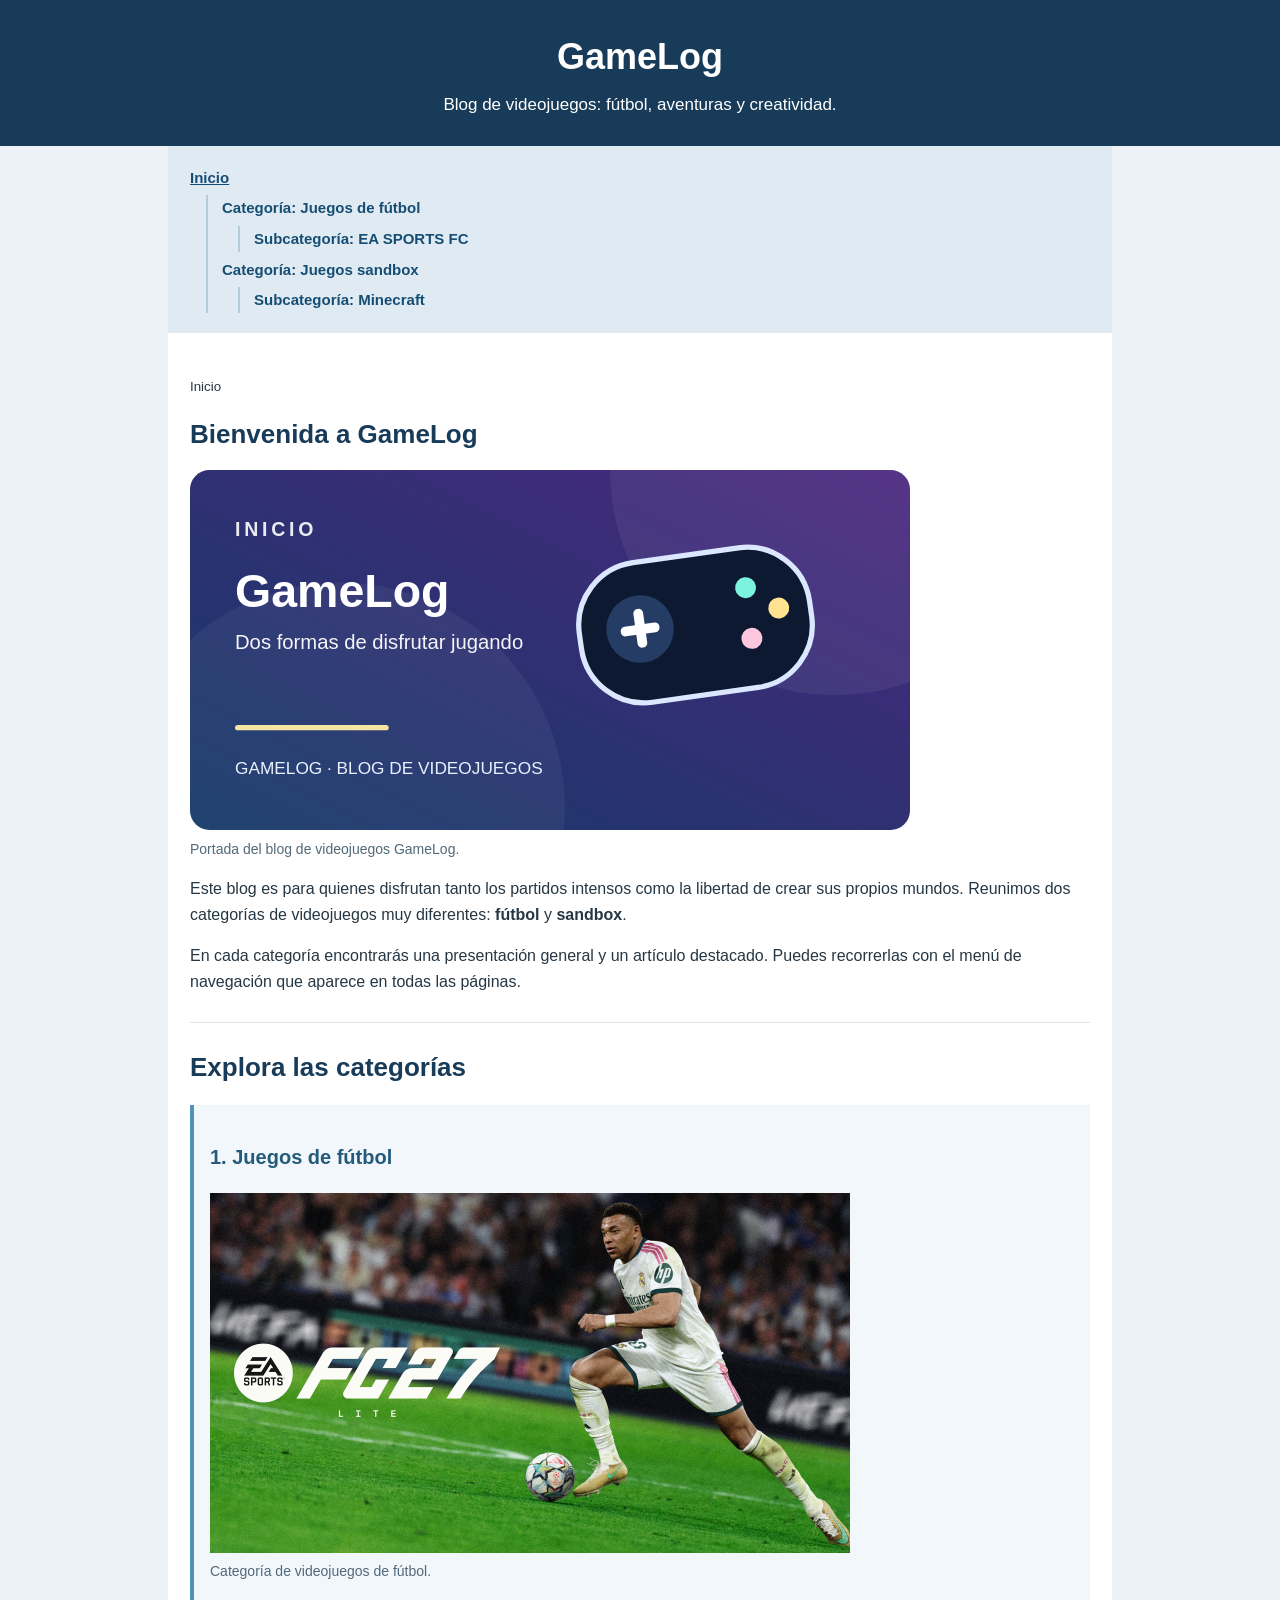
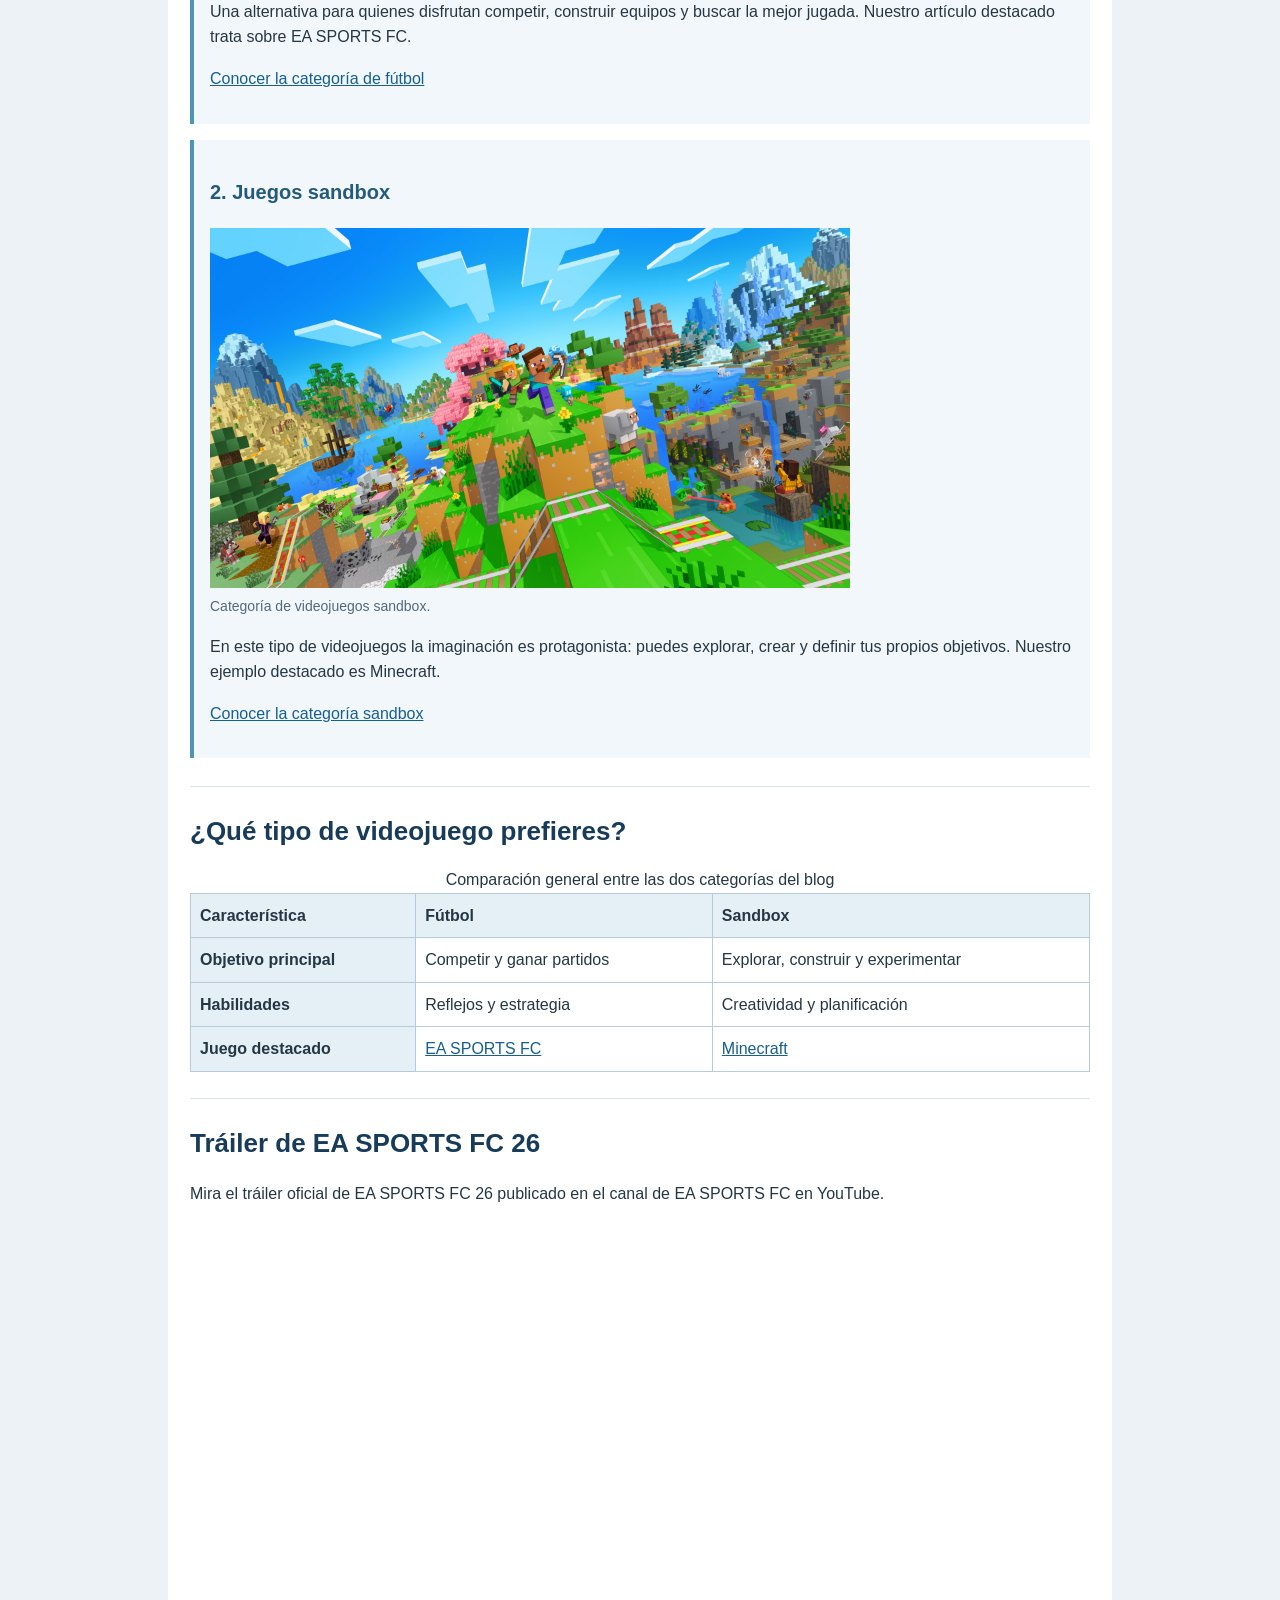
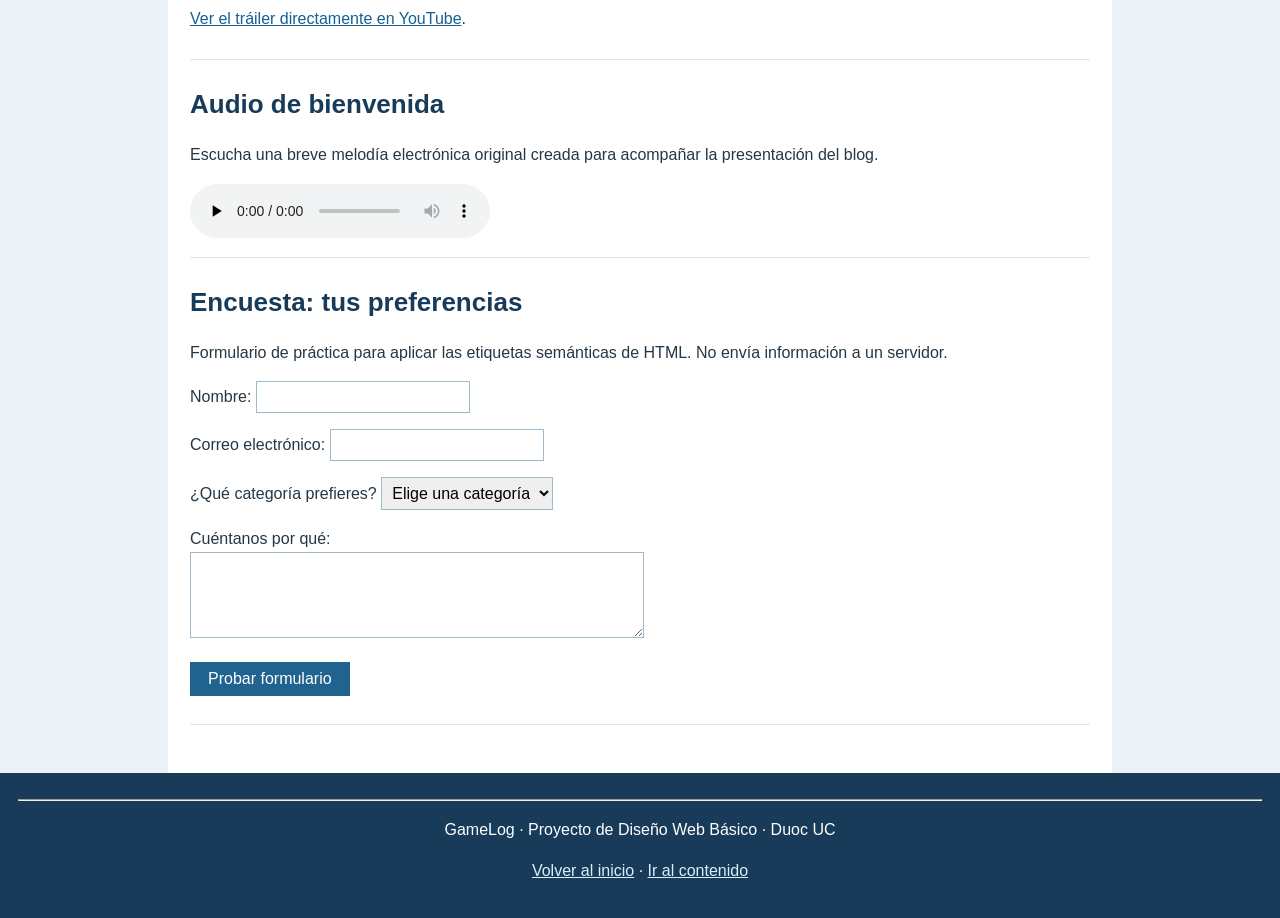
<file: index.html>
<!DOCTYPE html>
<html lang="es">
<head>
  <meta charset="UTF-8">
  <meta name="viewport" content="width=device-width, initial-scale=1.0">
  <meta name="description" content="Blog sobre videojuegos de fútbol y sandbox: EA SPORTS FC y Minecraft.">
  <meta name="author" content="GameLog - Proyecto académico">
  <title>Inicio | GameLog</title>
  <!-- Hoja de estilos externa compartida por las cinco páginas. -->
  <link rel="stylesheet" href="assets/css/style.css">
</head>
<body>
  <!-- Encabezado compartido por las cinco páginas -->
  <header>
    <h1 class="titulo-blog">GameLog</h1>
    <p class="subtitulo-blog">Blog de videojuegos: fútbol, aventuras y creatividad.</p>
  </header>

  <!-- Menú jerárquico de tres niveles: inicio / categoría / subcategoría. -->
  <nav aria-label="Navegación principal">
    <ul>
      <li><a href="index.html" aria-current="page">Inicio</a>
        <ul>
          <li><a href="categoria1/futbol.html">Categoría: Juegos de fútbol</a>
            <ul>
              <li><a href="categoria1/ea-sports-fc.html">Subcategoría: EA SPORTS FC</a></li>
            </ul>
          </li>
          <li><a href="categoria2/sandbox.html">Categoría: Juegos sandbox</a>
            <ul>
              <li><a href="categoria2/minecraft.html">Subcategoría: Minecraft</a></li>
            </ul>
          </li>
        </ul>
      </li>
    </ul>
  </nav>

  <main id="contenido-principal" class="contenido">
    <p><small>Inicio</small></p>
    <section aria-labelledby="bienvenida">
      <h2 id="bienvenida">Bienvenida a GameLog</h2>
      <figure><img src="assets/imagenes/portada.svg" alt="Ilustración de un control de videojuegos sobre un fondo azul y violeta" width="720" height="360"><figcaption>Portada del blog de videojuegos GameLog.</figcaption></figure>
      <p>Este blog es para quienes disfrutan tanto los partidos intensos como la libertad de crear sus propios mundos. Reunimos dos categorías de videojuegos muy diferentes: <strong>fútbol</strong> y <strong>sandbox</strong>.</p>
      <p>En cada categoría encontrarás una presentación general y un artículo destacado. Puedes recorrerlas con el menú de navegación que aparece en todas las páginas.</p>
    </section>
    <section aria-labelledby="categorias">
      <h2 id="categorias">Explora las categorías</h2>
      <article>
        <h3>1. Juegos de fútbol</h3>
        <figure><img src="assets/imagenes/futbol.jpg" alt="Imagen promocional de EA SPORTS FC 27 Lite con un futbolista sobre la cancha" width="640" height="360"><figcaption>Categoría de videojuegos de fútbol.</figcaption></figure>
        <p>Una alternativa para quienes disfrutan competir, construir equipos y buscar la mejor jugada. Nuestro artículo destacado trata sobre EA SPORTS FC.</p>
        <p><a href="categoria1/futbol.html">Conocer la categoría de fútbol</a></p>
      </article>
      <article>
        <h3>2. Juegos sandbox</h3>
        <figure><img src="assets/imagenes/minecraft.avif" alt="Escena del mundo de Minecraft con montañas, vegetación y construcciones de bloques" width="640" height="360"><figcaption>Categoría de videojuegos sandbox.</figcaption></figure>
        <p>En este tipo de videojuegos la imaginación es protagonista: puedes explorar, crear y definir tus propios objetivos. Nuestro ejemplo destacado es Minecraft.</p>
        <p><a href="categoria2/sandbox.html">Conocer la categoría sandbox</a></p>
      </article>
    </section>
    <section aria-labelledby="comparar">
      <h2 id="comparar">¿Qué tipo de videojuego prefieres?</h2>
      <table>
        <caption>Comparación general entre las dos categorías del blog</caption>
        <thead><tr><th scope="col">Característica</th><th scope="col">Fútbol</th><th scope="col">Sandbox</th></tr></thead>
        <tbody>
          <tr><th scope="row">Objetivo principal</th><td>Competir y ganar partidos</td><td>Explorar, construir y experimentar</td></tr>
          <tr><th scope="row">Habilidades</th><td>Reflejos y estrategia</td><td>Creatividad y planificación</td></tr>
          <tr><th scope="row">Juego destacado</th><td><a href="categoria1/ea-sports-fc.html">EA SPORTS FC</a></td><td><a href="categoria2/minecraft.html">Minecraft</a></td></tr>
        </tbody>
      </table>
    </section>
    <section aria-labelledby="video-blog">
      <h2 id="video-blog">Tráiler de EA SPORTS FC 26</h2>
      <p>Mira el tráiler oficial de EA SPORTS FC 26 publicado en el canal de EA SPORTS FC en YouTube.</p>
      <iframe
        width="640"
        height="360"
        src="https://www.youtube.com/embed/TSi0iJYSQ24"
        title="Tráiler oficial de presentación de EA SPORTS FC 26"
        loading="lazy"
        referrerpolicy="strict-origin-when-cross-origin"
        allow="accelerometer; autoplay; clipboard-write; encrypted-media; gyroscope; picture-in-picture; web-share"
        allowfullscreen>
      </iframe>
      <p><a href="https://www.youtube.com/watch?v=TSi0iJYSQ24" target="_blank" rel="noopener noreferrer">Ver el tráiler directamente en YouTube</a>.</p>
    </section>
    <section aria-labelledby="audio-blog">
      <h2 id="audio-blog">Audio de bienvenida</h2>
      <p>Escucha una breve melodía electrónica original creada para acompañar la presentación del blog.</p>
      <audio controls preload="none">
        <source src="assets/audio/intro-gamelog.mp3" type="audio/mpeg">
        Tu navegador no admite audio HTML5. Puedes <a href="assets/audio/intro-gamelog.mp3">abrir el audio</a>.
      </audio>
    </section>
    <section aria-labelledby="encuesta">
      <h2 id="encuesta">Encuesta: tus preferencias</h2>
      <p>Formulario de práctica para aplicar las etiquetas semánticas de HTML. No envía información a un servidor.</p>
      <form action="#encuesta" method="get">
        <p><label for="nombre">Nombre:</label> <input id="nombre" name="nombre" type="text" maxlength="60" autocomplete="name" required></p>
        <p><label for="correo">Correo electrónico:</label> <input id="correo" name="correo" type="email" autocomplete="email" required></p>
        <p><label for="preferencia">¿Qué categoría prefieres?</label>
          <select id="preferencia" name="preferencia" required>
            <option value="">Elige una categoría</option>
            <option value="futbol">Juegos de fútbol</option>
            <option value="sandbox">Juegos sandbox</option>
          </select>
        </p>
        <p><label for="comentario">Cuéntanos por qué:</label><br><textarea id="comentario" name="comentario" rows="4" cols="45" maxlength="600"></textarea></p>
        <p><button type="submit">Probar formulario</button></p>
      </form>
    </section>
  </main>

  <!-- Pie de página común y enlaces de retorno -->
  <footer>
    <hr>
    <p>GameLog · Proyecto de Diseño Web Básico · Duoc UC</p>
    <p><a href="index.html">Volver al inicio</a> · <a href="#contenido-principal">Ir al contenido</a></p>
  </footer>
</body>
</html>
</file>
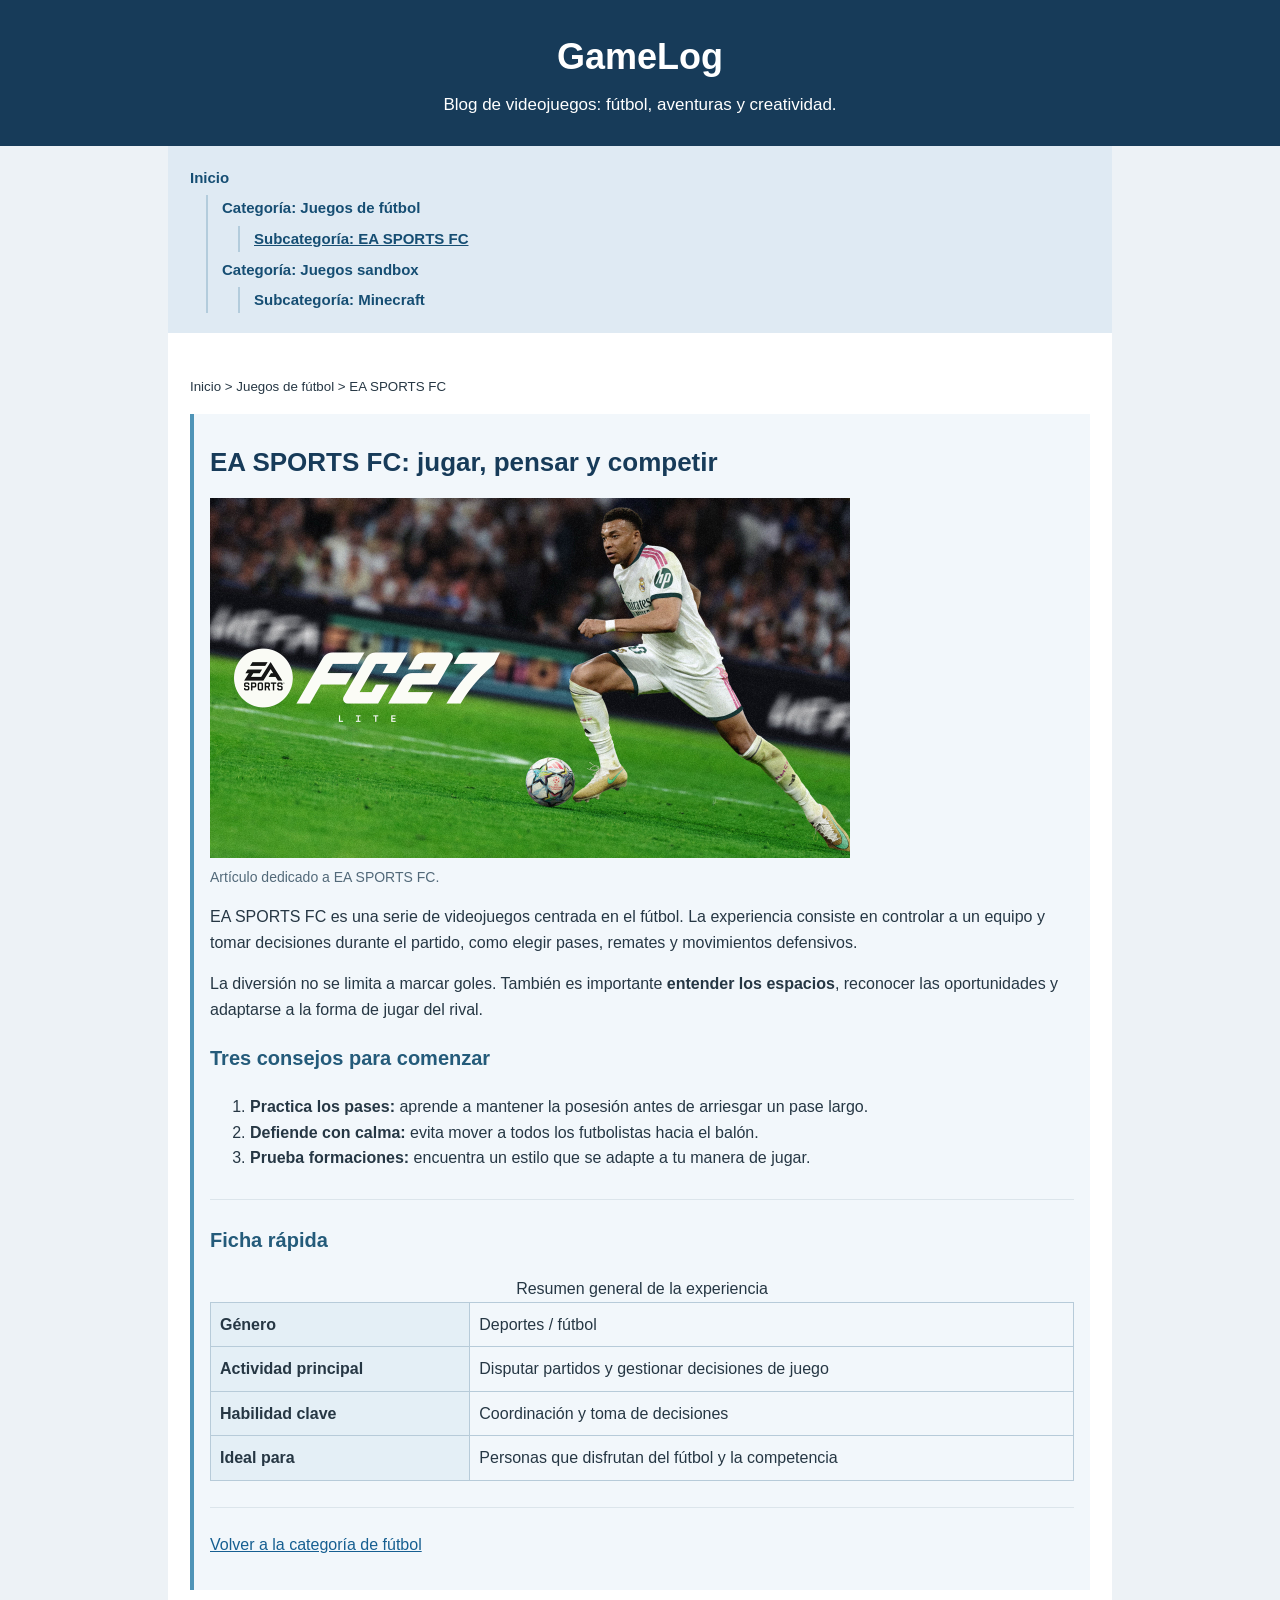
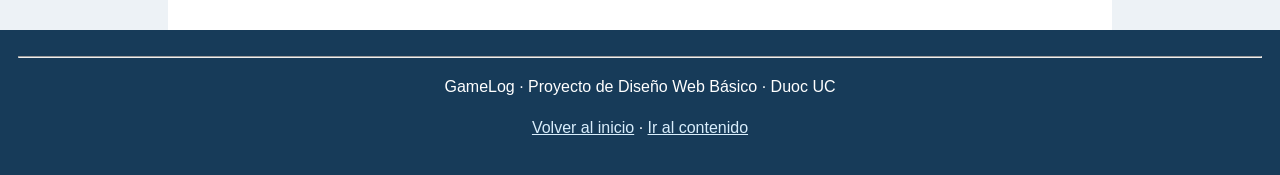
<file: categoria1/ea-sports-fc.html>
<!DOCTYPE html>
<html lang="es">
<head>
  <meta charset="UTF-8">
  <meta name="viewport" content="width=device-width, initial-scale=1.0">
  <meta name="description" content="Consejos básicos y características del videojuego de fútbol EA SPORTS FC.">
  <meta name="author" content="GameLog - Proyecto académico">
  <title>EA SPORTS FC | GameLog</title>
  <link rel="stylesheet" href="../assets/css/style.css">
</head>
<body>
  <!-- Encabezado compartido por las cinco páginas -->
  <header>
    <h1 class="titulo-blog">GameLog</h1>
    <p class="subtitulo-blog">Blog de videojuegos: fútbol, aventuras y creatividad.</p>
  </header>

  <!-- Menú jerárquico de tres niveles: inicio / categoría / subcategoría. -->
  <nav aria-label="Navegación principal">
    <ul>
      <li><a href="../index.html">Inicio</a>
        <ul>
          <li><a href="futbol.html">Categoría: Juegos de fútbol</a>
            <ul>
              <li><a href="ea-sports-fc.html" aria-current="page">Subcategoría: EA SPORTS FC</a></li>
            </ul>
          </li>
          <li><a href="../categoria2/sandbox.html">Categoría: Juegos sandbox</a>
            <ul>
              <li><a href="../categoria2/minecraft.html">Subcategoría: Minecraft</a></li>
            </ul>
          </li>
        </ul>
      </li>
    </ul>
  </nav>

  <main id="contenido-principal" class="contenido">
    <p><small>Inicio &gt; Juegos de fútbol &gt; EA SPORTS FC</small></p>
    <article aria-labelledby="titulo-articulo">
      <h2 id="titulo-articulo">EA SPORTS FC: jugar, pensar y competir</h2>
      <figure><img src="../assets/imagenes/futbol.jpg" alt="Imagen promocional de EA SPORTS FC 27 Lite con un futbolista sobre la cancha" width="640" height="360"><figcaption>Artículo dedicado a EA SPORTS FC.</figcaption></figure>
      <p>EA SPORTS FC es una serie de videojuegos centrada en el fútbol. La experiencia consiste en controlar a un equipo y tomar decisiones durante el partido, como elegir pases, remates y movimientos defensivos.</p>
      <p>La diversión no se limita a marcar goles. También es importante <strong>entender los espacios</strong>, reconocer las oportunidades y adaptarse a la forma de jugar del rival.</p>
      <section aria-labelledby="consejos">
        <h3 id="consejos">Tres consejos para comenzar</h3>
        <ol>
          <li><strong>Practica los pases:</strong> aprende a mantener la posesión antes de arriesgar un pase largo.</li>
          <li><strong>Defiende con calma:</strong> evita mover a todos los futbolistas hacia el balón.</li>
          <li><strong>Prueba formaciones:</strong> encuentra un estilo que se adapte a tu manera de jugar.</li>
        </ol>
      </section>
      <section aria-labelledby="ficha">
        <h3 id="ficha">Ficha rápida</h3>
        <table>
          <caption>Resumen general de la experiencia</caption>
          <tbody>
            <tr><th scope="row">Género</th><td>Deportes / fútbol</td></tr>
            <tr><th scope="row">Actividad principal</th><td>Disputar partidos y gestionar decisiones de juego</td></tr>
            <tr><th scope="row">Habilidad clave</th><td>Coordinación y toma de decisiones</td></tr>
            <tr><th scope="row">Ideal para</th><td>Personas que disfrutan del fútbol y la competencia</td></tr>
          </tbody>
        </table>
      </section>
      <p><a href="futbol.html">Volver a la categoría de fútbol</a></p>
    </article>
  </main>
  
  <footer>
    <hr>
    <p>GameLog · Proyecto de Diseño Web Básico · Duoc UC</p>
    <p><a href="../index.html">Volver al inicio</a> · <a href="#contenido-principal">Ir al contenido</a></p>
  </footer>
</body>
</html>
</file>
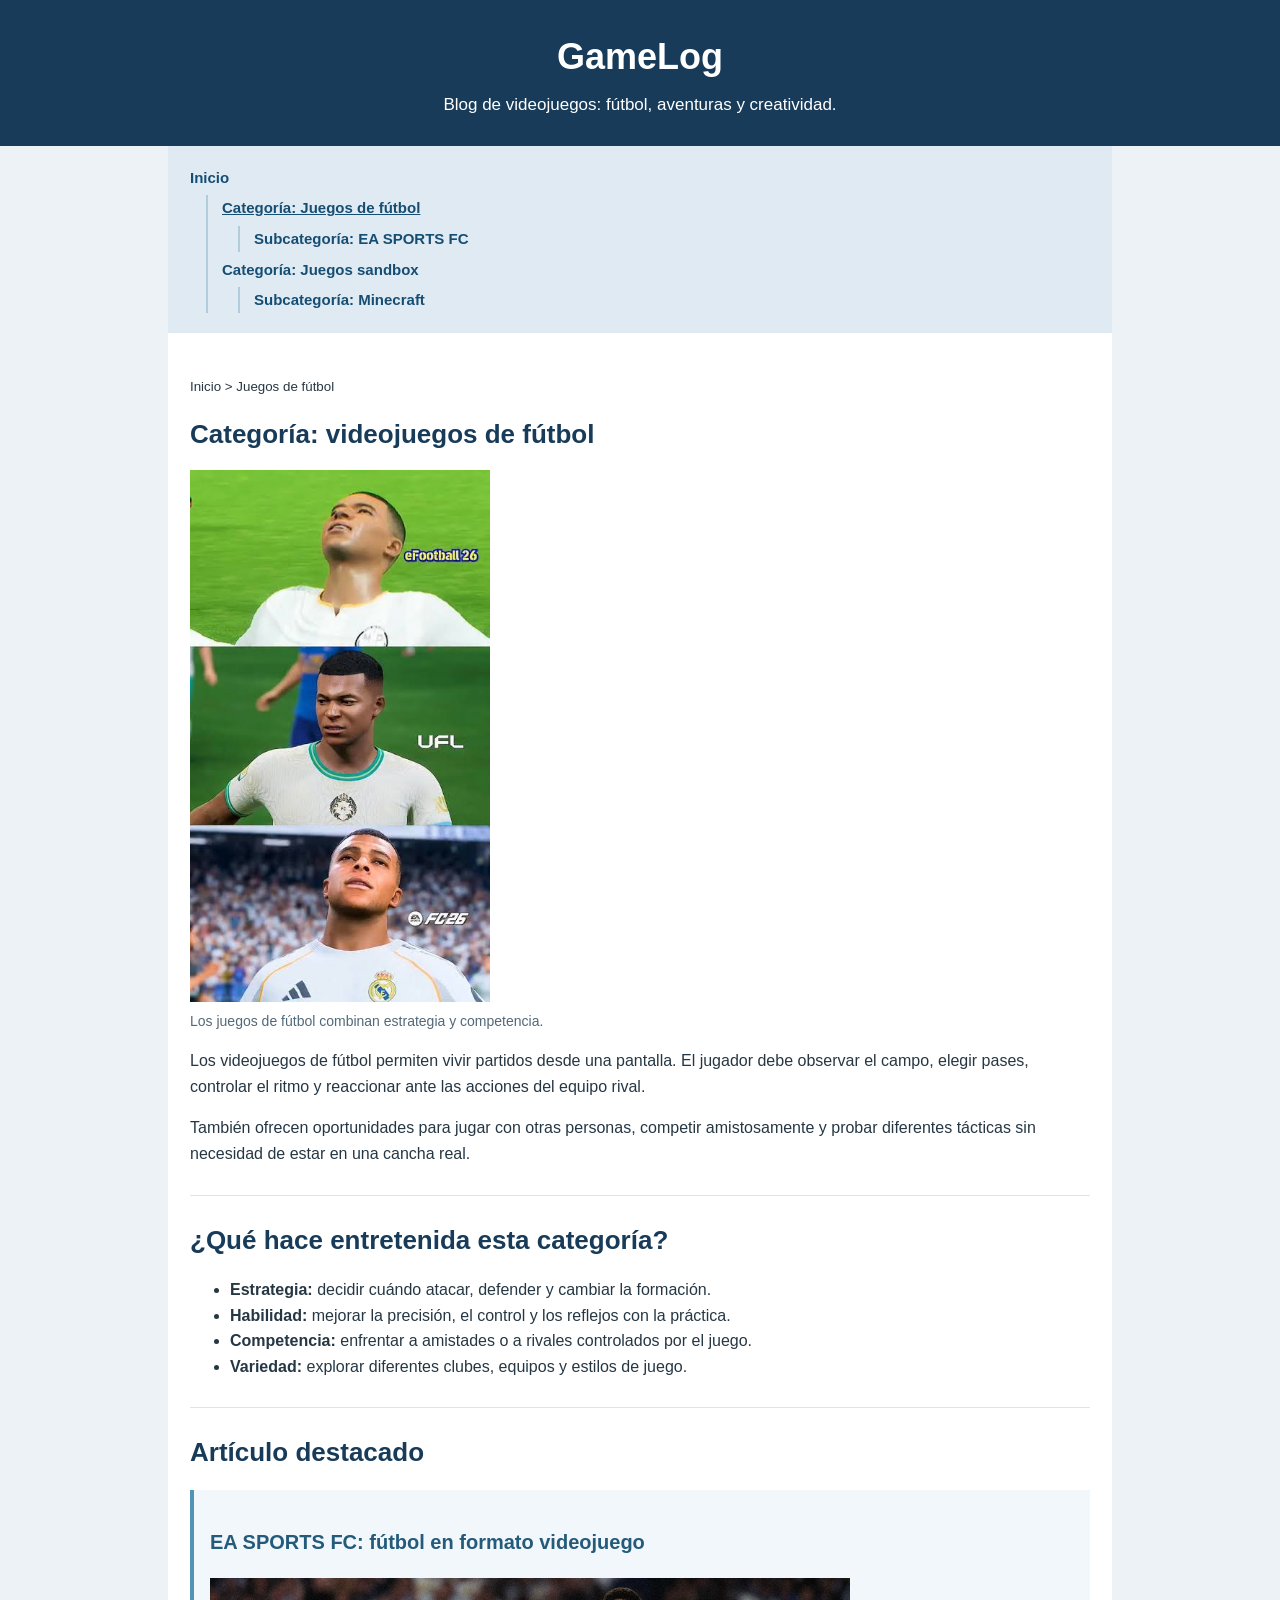
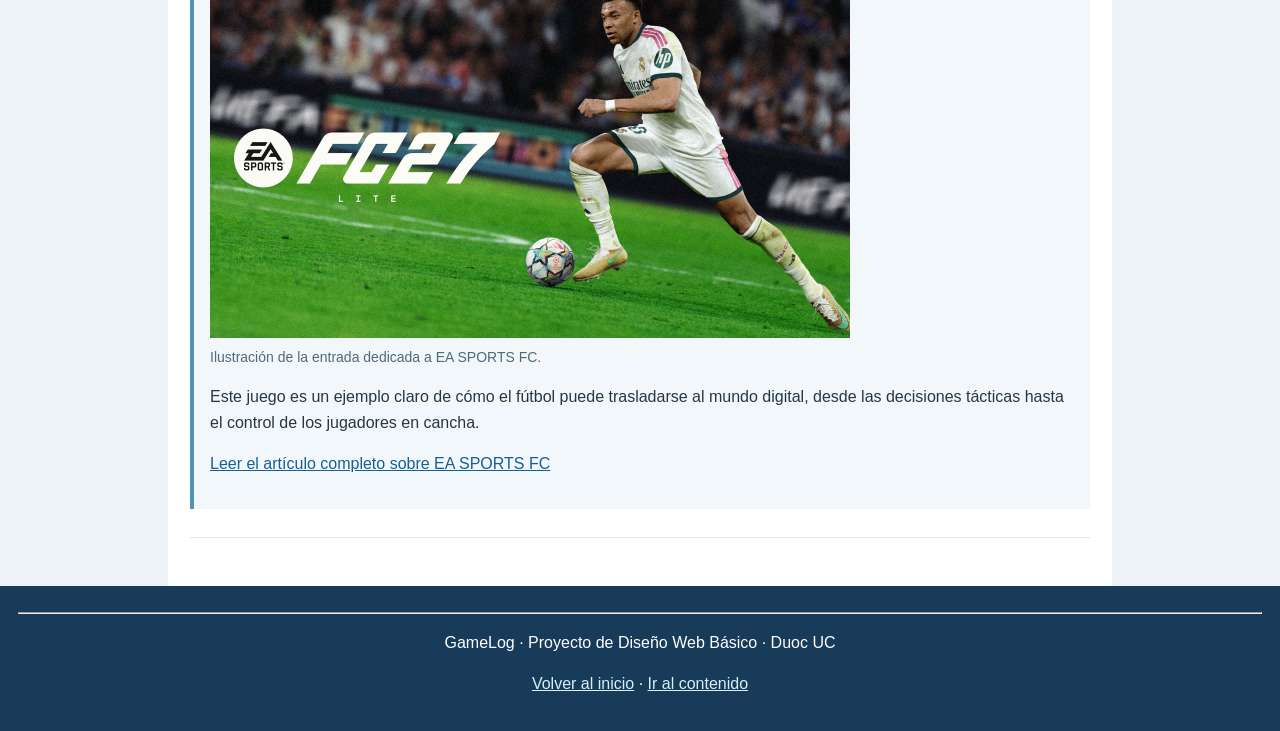
<file: categoria1/futbol.html>
<!DOCTYPE html>
<html lang="es">
<head>
  <meta charset="UTF-8">
  <meta name="viewport" content="width=device-width, initial-scale=1.0">
  <meta name="description" content="Características de la categoría de videojuegos de fútbol y su artículo destacado.">
  <meta name="author" content="GameLog - Proyecto académico">
  <title>Juegos de fútbol | GameLog</title>
  <link rel="stylesheet" href="../assets/css/style.css">
</head>
<body>
  <!-- Encabezado compartido por las cinco páginas -->
  <header>
    <h1 class="titulo-blog">GameLog</h1>
    <p class="subtitulo-blog">Blog de videojuegos: fútbol, aventuras y creatividad.</p>
  </header>

  <!-- Menú jerárquico de tres niveles: inicio / categoría / subcategoría. -->
  <nav aria-label="Navegación principal">
    <ul>
      <li><a href="../index.html">Inicio</a>
        <ul>
          <li><a href="futbol.html" aria-current="page">Categoría: Juegos de fútbol</a>
            <ul>
              <li><a href="ea-sports-fc.html">Subcategoría: EA SPORTS FC</a></li>
            </ul>
          </li>
          <li><a href="../categoria2/sandbox.html">Categoría: Juegos sandbox</a>
            <ul>
              <li><a href="../categoria2/minecraft.html">Subcategoría: Minecraft</a></li>
            </ul>
          </li>
        </ul>
      </li>
    </ul>
  </nav>

  <main id="contenido-principal" class="contenido">
    <p><small>Inicio &gt; Juegos de fútbol</small></p>
    <section aria-labelledby="titulo-categoria">
      <h2 id="titulo-categoria">Categoría: videojuegos de fútbol</h2>
      <figure><img src="../assets/imagenes/soccervideogames.jfif" alt="Comparación vertical con imágenes de eFootball, UFL y EA SPORTS FC" width="300" height="532"><figcaption>Los juegos de fútbol combinan estrategia y competencia.</figcaption></figure>
      <p>Los videojuegos de fútbol permiten vivir partidos desde una pantalla. El jugador debe observar el campo, elegir pases, controlar el ritmo y reaccionar ante las acciones del equipo rival.</p>
      <p>También ofrecen oportunidades para jugar con otras personas, competir amistosamente y probar diferentes tácticas sin necesidad de estar en una cancha real.</p>
    </section>
    <section aria-labelledby="por-que">
      <h2 id="por-que">¿Qué hace entretenida esta categoría?</h2>
      <ul>
        <li><strong>Estrategia:</strong> decidir cuándo atacar, defender y cambiar la formación.</li>
        <li><strong>Habilidad:</strong> mejorar la precisión, el control y los reflejos con la práctica.</li>
        <li><strong>Competencia:</strong> enfrentar a amistades o a rivales controlados por el juego.</li>
        <li><strong>Variedad:</strong> explorar diferentes clubes, equipos y estilos de juego.</li>
      </ul>
    </section>
    <section aria-labelledby="destacado">
      <h2 id="destacado">Artículo destacado</h2>
      <article>
        <h3>EA SPORTS FC: fútbol en formato videojuego</h3>
        <figure><img src="../assets/imagenes/futbol.jpg" alt="Imagen promocional de EA SPORTS FC 27 Lite con un futbolista sobre la cancha" width="640" height="360"><figcaption>Ilustración de la entrada dedicada a EA SPORTS FC.</figcaption></figure>
        <p>Este juego es un ejemplo claro de cómo el fútbol puede trasladarse al mundo digital, desde las decisiones tácticas hasta el control de los jugadores en cancha.</p>
        <p><a href="ea-sports-fc.html">Leer el artículo completo sobre EA SPORTS FC</a></p>
      </article>
    </section>
  </main>

  <footer>
    <hr>
    <p>GameLog · Proyecto de Diseño Web Básico · Duoc UC</p>
    <p><a href="../index.html">Volver al inicio</a> · <a href="#contenido-principal">Ir al contenido</a></p>
  </footer>
</body>
</html>
</file>
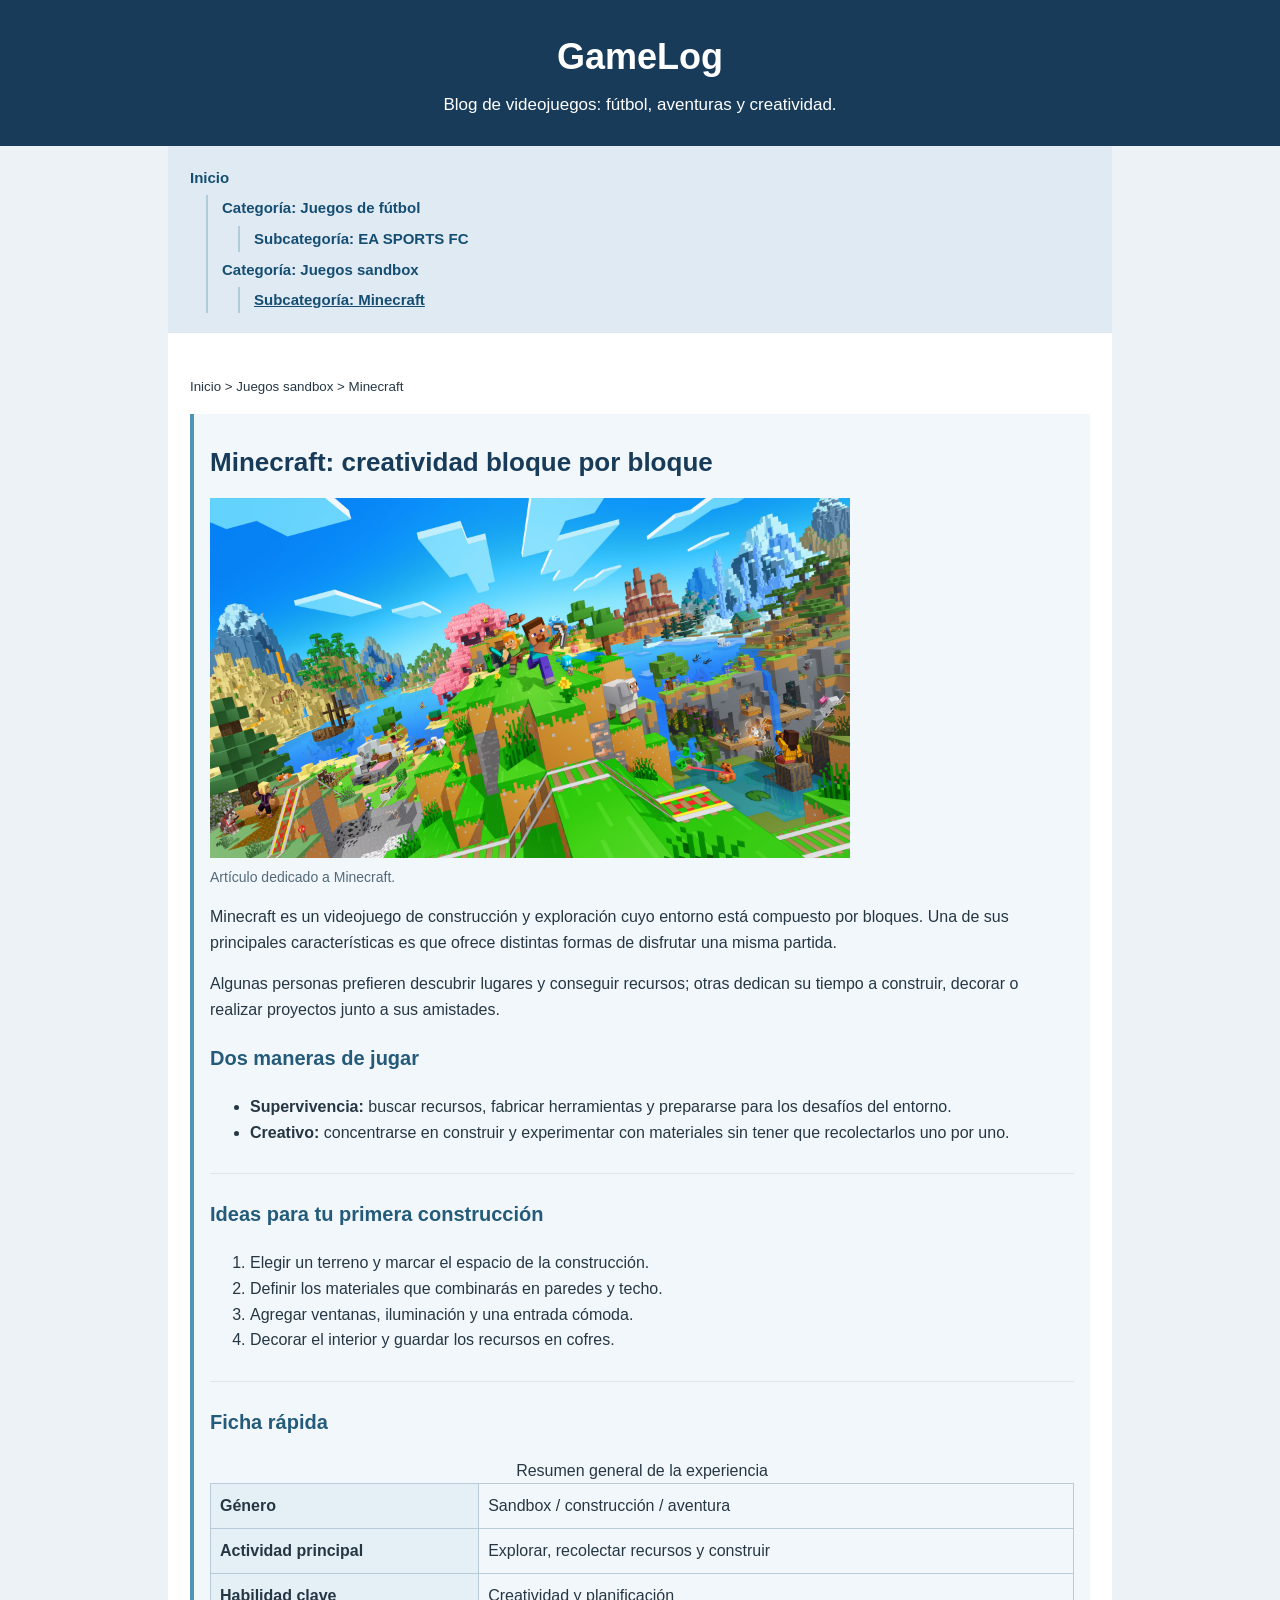
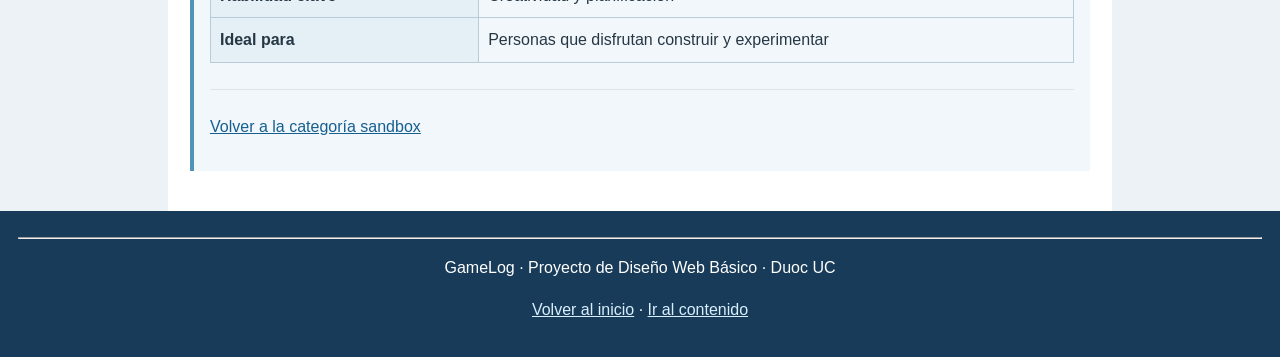
<file: categoria2/minecraft.html>
<!DOCTYPE html>
<html lang="es">
<head>
  <meta charset="UTF-8">
  <meta name="viewport" content="width=device-width, initial-scale=1.0">
  <meta name="description" content="Formas de jugar Minecraft, consejos e ideas de construcción para principiantes.">
  <meta name="author" content="GameLog - Proyecto académico">
  <title>Minecraft | GameLog</title>
  <link rel="stylesheet" href="../assets/css/style.css">
</head>
<body>
  <!-- Encabezado compartido por las cinco páginas -->
  <header>
    <h1 class="titulo-blog">GameLog</h1>
    <p class="subtitulo-blog">Blog de videojuegos: fútbol, aventuras y creatividad.</p>
  </header>

  <!-- Menú jerárquico de tres niveles: inicio / categoría / subcategoría. -->
  <nav aria-label="Navegación principal">
    <ul>
      <li><a href="../index.html">Inicio</a>
        <ul>
          <li><a href="../categoria1/futbol.html">Categoría: Juegos de fútbol</a>
            <ul>
              <li><a href="../categoria1/ea-sports-fc.html">Subcategoría: EA SPORTS FC</a></li>
            </ul>
          </li>
          <li><a href="sandbox.html">Categoría: Juegos sandbox</a>
            <ul>
              <li><a href="minecraft.html" aria-current="page">Subcategoría: Minecraft</a></li>
            </ul>
          </li>
        </ul>
      </li>
    </ul>
  </nav>

  <main id="contenido-principal" class="contenido">
    <p><small>Inicio &gt; Juegos sandbox &gt; Minecraft</small></p>
    <article aria-labelledby="titulo-articulo">
      <h2 id="titulo-articulo">Minecraft: creatividad bloque por bloque</h2>
      <figure><img src="../assets/imagenes/minecraft.avif" alt="Escena del mundo de Minecraft con montañas, vegetación y construcciones de bloques" width="640" height="360"><figcaption>Artículo dedicado a Minecraft.</figcaption></figure>
      <p>Minecraft es un videojuego de construcción y exploración cuyo entorno está compuesto por bloques. Una de sus principales características es que ofrece distintas formas de disfrutar una misma partida.</p>
      <p>Algunas personas prefieren descubrir lugares y conseguir recursos; otras dedican su tiempo a construir, decorar o realizar proyectos junto a sus amistades.</p>
      <section aria-labelledby="modalidades">
        <h3 id="modalidades">Dos maneras de jugar</h3>
        <ul>
          <li><strong>Supervivencia:</strong> buscar recursos, fabricar herramientas y prepararse para los desafíos del entorno.</li>
          <li><strong>Creativo:</strong> concentrarse en construir y experimentar con materiales sin tener que recolectarlos uno por uno.</li>
        </ul>
      </section>
      <section aria-labelledby="primera-construccion">
        <h3 id="primera-construccion">Ideas para tu primera construcción</h3>
        <ol>
          <li>Elegir un terreno y marcar el espacio de la construcción.</li>
          <li>Definir los materiales que combinarás en paredes y techo.</li>
          <li>Agregar ventanas, iluminación y una entrada cómoda.</li>
          <li>Decorar el interior y guardar los recursos en cofres.</li>
        </ol>
      </section>
      <section aria-labelledby="ficha">
        <h3 id="ficha">Ficha rápida</h3>
        <table>
          <caption>Resumen general de la experiencia</caption>
          <tbody>
            <tr><th scope="row">Género</th><td>Sandbox / construcción / aventura</td></tr>
            <tr><th scope="row">Actividad principal</th><td>Explorar, recolectar recursos y construir</td></tr>
            <tr><th scope="row">Habilidad clave</th><td>Creatividad y planificación</td></tr>
            <tr><th scope="row">Ideal para</th><td>Personas que disfrutan construir y experimentar</td></tr>
          </tbody>
        </table>
      </section>
      <p><a href="sandbox.html">Volver a la categoría sandbox</a></p>
    </article>
  </main>

  <footer>
    <hr>
    <p>GameLog · Proyecto de Diseño Web Básico · Duoc UC</p>
    <p><a href="../index.html">Volver al inicio</a> · <a href="#contenido-principal">Ir al contenido</a></p>
  </footer>
</body>
</html>
</file>
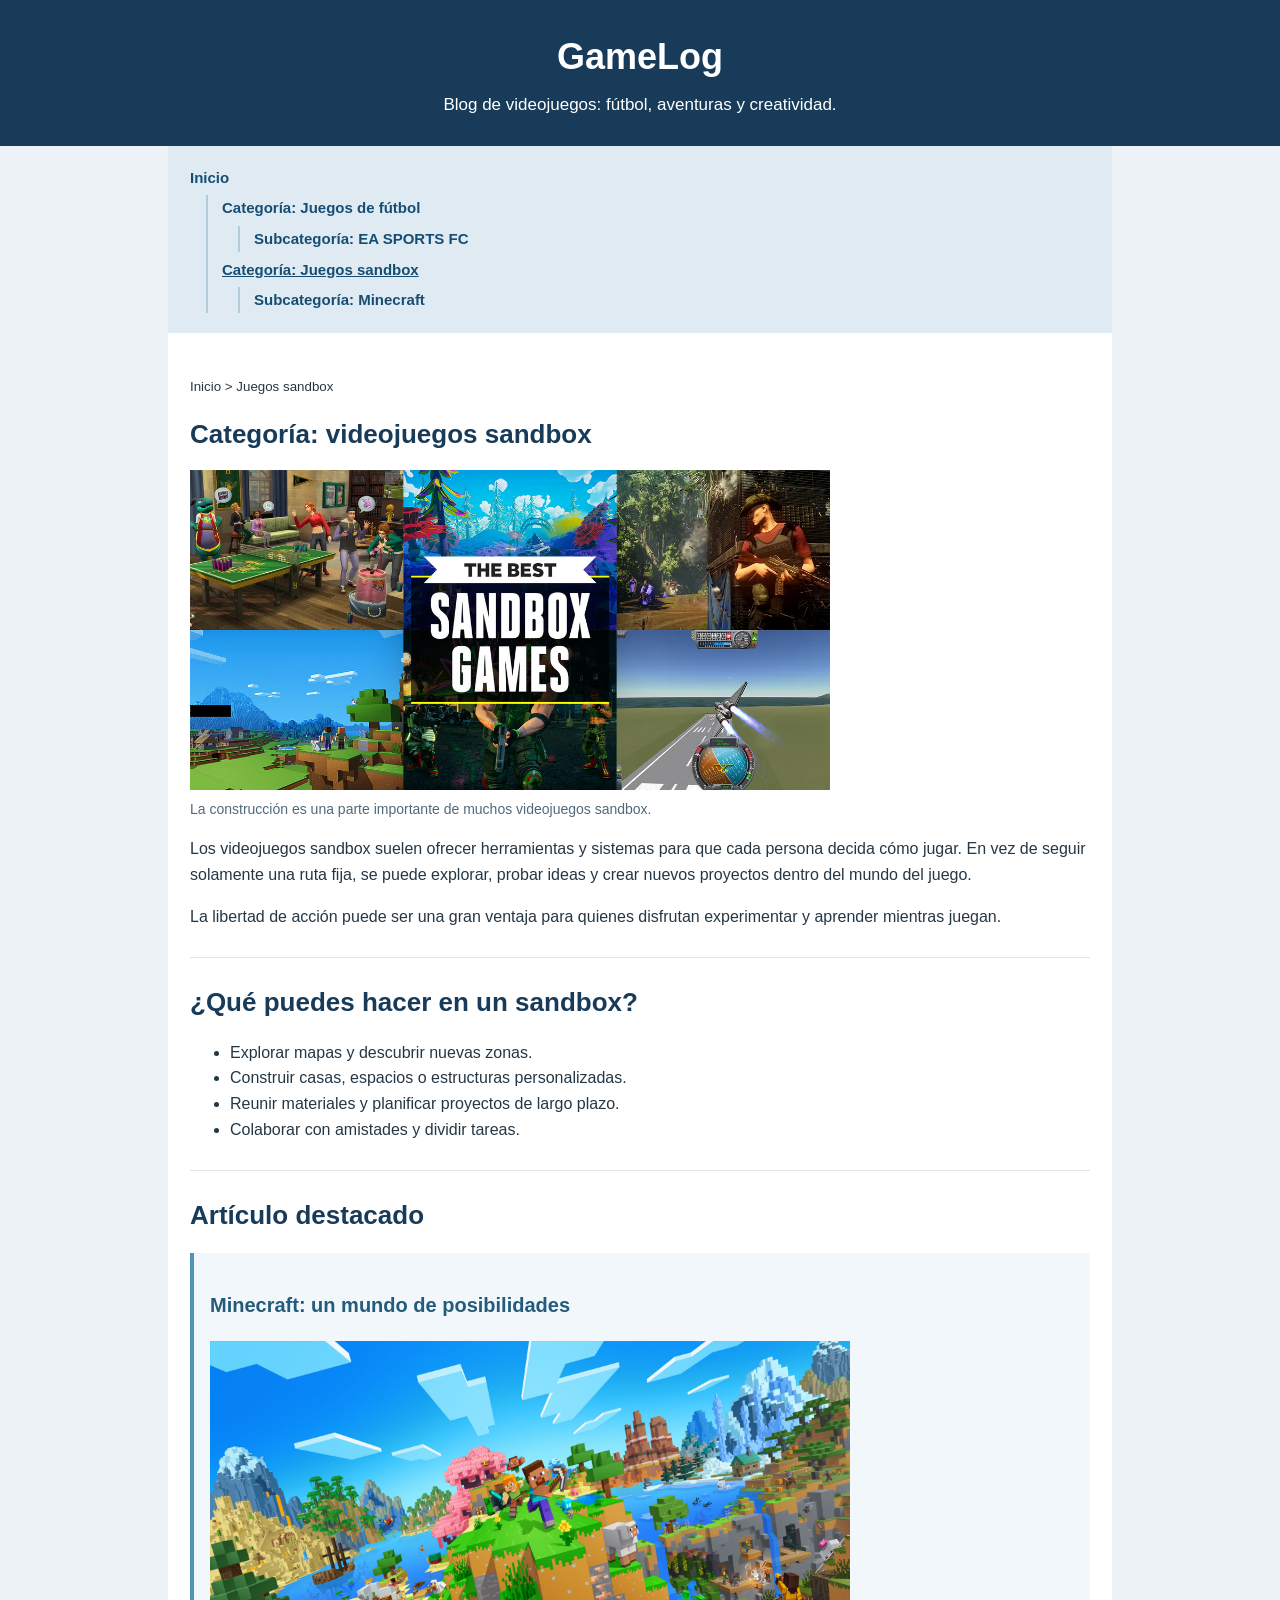
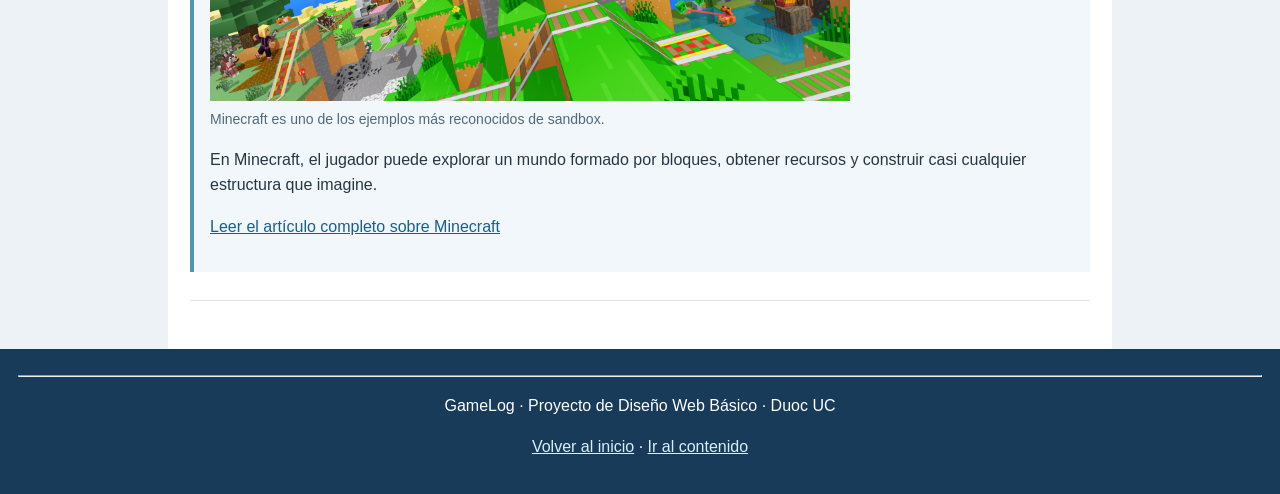
<file: categoria2/sandbox.html>
<!DOCTYPE html>
<html lang="es">
<head>
  <meta charset="UTF-8">
  <meta name="viewport" content="width=device-width, initial-scale=1.0">
  <meta name="description" content="Categoría de videojuegos sandbox sobre exploración, creatividad y construcción.">
  <meta name="author" content="GameLog - Proyecto académico">
  <title>Juegos sandbox | GameLog</title>
  <link rel="stylesheet" href="../assets/css/style.css">
</head>
<body>
  <!-- Encabezado compartido por las cinco páginas -->
  <header>
    <h1 class="titulo-blog">GameLog</h1>
    <p class="subtitulo-blog">Blog de videojuegos: fútbol, aventuras y creatividad.</p>
  </header>

  <!-- Menú jerárquico de tres niveles: inicio / categoría / subcategoría. -->
  <nav aria-label="Navegación principal">
    <ul>
      <li><a href="../index.html">Inicio</a>
        <ul>
          <li><a href="../categoria1/futbol.html">Categoría: Juegos de fútbol</a>
            <ul>
              <li><a href="../categoria1/ea-sports-fc.html">Subcategoría: EA SPORTS FC</a></li>
            </ul>
          </li>
          <li><a href="sandbox.html" aria-current="page">Categoría: Juegos sandbox</a>
            <ul>
              <li><a href="minecraft.html">Subcategoría: Minecraft</a></li>
            </ul>
          </li>
        </ul>
      </li>
    </ul>
  </nav>

  <main id="contenido-principal" class="contenido">
    <p><small>Inicio &gt; Juegos sandbox</small></p>
    <section aria-labelledby="titulo-categoria">
      <h2 id="titulo-categoria">Categoría: videojuegos sandbox</h2>
      <figure><img src="../assets/imagenes/sandboxgames.avif" alt="Collage de distintos videojuegos sandbox con el título The Best Sandbox Games" width="640" height="321"><figcaption>La construcción es una parte importante de muchos videojuegos sandbox.</figcaption></figure>
      <p>Los videojuegos sandbox suelen ofrecer herramientas y sistemas para que cada persona decida cómo jugar. En vez de seguir solamente una ruta fija, se puede explorar, probar ideas y crear nuevos proyectos dentro del mundo del juego.</p>
      <p>La libertad de acción puede ser una gran ventaja para quienes disfrutan experimentar y aprender mientras juegan.</p>
    </section>
    <section aria-labelledby="ideas">
      <h2 id="ideas">¿Qué puedes hacer en un sandbox?</h2>
      <ul>
        <li>Explorar mapas y descubrir nuevas zonas.</li>
        <li>Construir casas, espacios o estructuras personalizadas.</li>
        <li>Reunir materiales y planificar proyectos de largo plazo.</li>
        <li>Colaborar con amistades y dividir tareas.</li>
      </ul>
    </section>
    <section aria-labelledby="destacado">
      <h2 id="destacado">Artículo destacado</h2>
      <article>
        <h3>Minecraft: un mundo de posibilidades</h3>
        <figure><img src="../assets/imagenes/minecraft.avif" alt="Escena del mundo de Minecraft con montañas, vegetación y construcciones de bloques" width="640" height="360"><figcaption>Minecraft es uno de los ejemplos más reconocidos de sandbox.</figcaption></figure>
        <p>En Minecraft, el jugador puede explorar un mundo formado por bloques, obtener recursos y construir casi cualquier estructura que imagine.</p>
        <p><a href="minecraft.html">Leer el artículo completo sobre Minecraft</a></p>
      </article>
    </section>
  </main>

  <footer>
    <hr>
    <p>GameLog · Proyecto de Diseño Web Básico · Duoc UC</p>
    <p><a href="../index.html">Volver al inicio</a> · <a href="#contenido-principal">Ir al contenido</a></p>
  </footer>
</body>
</html>
</file>
<file: assets/css/style.css>
body {
  margin: 0;
  font-family: Arial, Helvetica, sans-serif;
  font-size: 16px;
  line-height: 1.6;
  color: #263744;
  background-color: #edf2f6;
}

header {
  padding: 28px 20px;
  background-color: #173b59;
  color: #ffffff;
  text-align: center;
}

/* Selectores de clase */
.titulo-blog {
  margin: 0;
  font-size: 36px;
  font-weight: 700;
}

.subtitulo-blog {
  margin: 5px 0 0;
  font-size: 17px;
  font-weight: 400;
}

.contenido {
  max-width: 900px;
  margin: 0 auto;
  padding: 24px 22px;
  background-color: #ffffff;
}

nav {
  max-width: 900px;
  margin: 0 auto;
  padding: 15px 22px;
  background-color: #dfeaf3;
}

nav ul {
  margin: 0;
  padding: 0;
  list-style: none;
}

nav ul ul {
  margin: 5px 0 5px 16px;
  padding-left: 14px;
  border-left: 2px solid #b3ccdc;
}

nav li {
  margin: 4px 0;
}

nav a {
  font-size: 15px;
  font-weight: 600;
  color: #164e73;
  text-decoration: none;
}

nav a:hover,
nav a:focus,
nav a[aria-current="page"] {
  text-decoration: underline;
}

h2 {
  margin: 12px 0;
  font-size: 26px;
  font-weight: 700;
  color: #173b59;
}

h3 {
  font-size: 20px;
  font-weight: 700;
  color: #245b7a;
}

p {
  font-size: 16px;
  text-align: left;
}

header p {
  text-align: center;
}

main section {
  margin-bottom: 24px;
  padding-bottom: 12px;
  border-bottom: 1px solid #dce5eb;
}

main article {
  margin: 16px 0;
  padding: 16px;
  background-color: #f2f7fb;
  border-left: 4px solid #4f94b7;
}

figure {
  margin: 14px 0;
}

img {
  max-width: 100%;
  height: auto;
}

figcaption {
  font-size: 14px;
  color: #526979;
}

a {
  color: #165f91;
}

table {
  width: 100%;
  border-collapse: collapse;
  margin: 14px 0;
}

th, td {
  border: 1px solid #b7cbd9;
  padding: 9px;
  text-align: left;
}

th {
  background-color: #e4eff6;
  font-weight: 700;
}

input, select, textarea, button {
  font-family: Arial, Helvetica, sans-serif;
  font-size: 16px;
  max-width: 100%;
}

input, select, textarea {
  padding: 6px;
  border: 1px solid #9eb9c9;
}

button {
  padding: 8px 18px;
  color: #ffffff;
  background-color: #1f638e;
  border: 0;
}

iframe {
  width: 100%;
  max-width: 640px;
  height: auto;
  aspect-ratio: 16 / 9;
  border: 0;
}

footer {
  padding: 18px;
  background-color: #173b59;
  color: #ffffff;
  text-align: center;
}

footer p {
  text-align: center;
}

footer a {
  color: #d9eefc;
}
</file>
